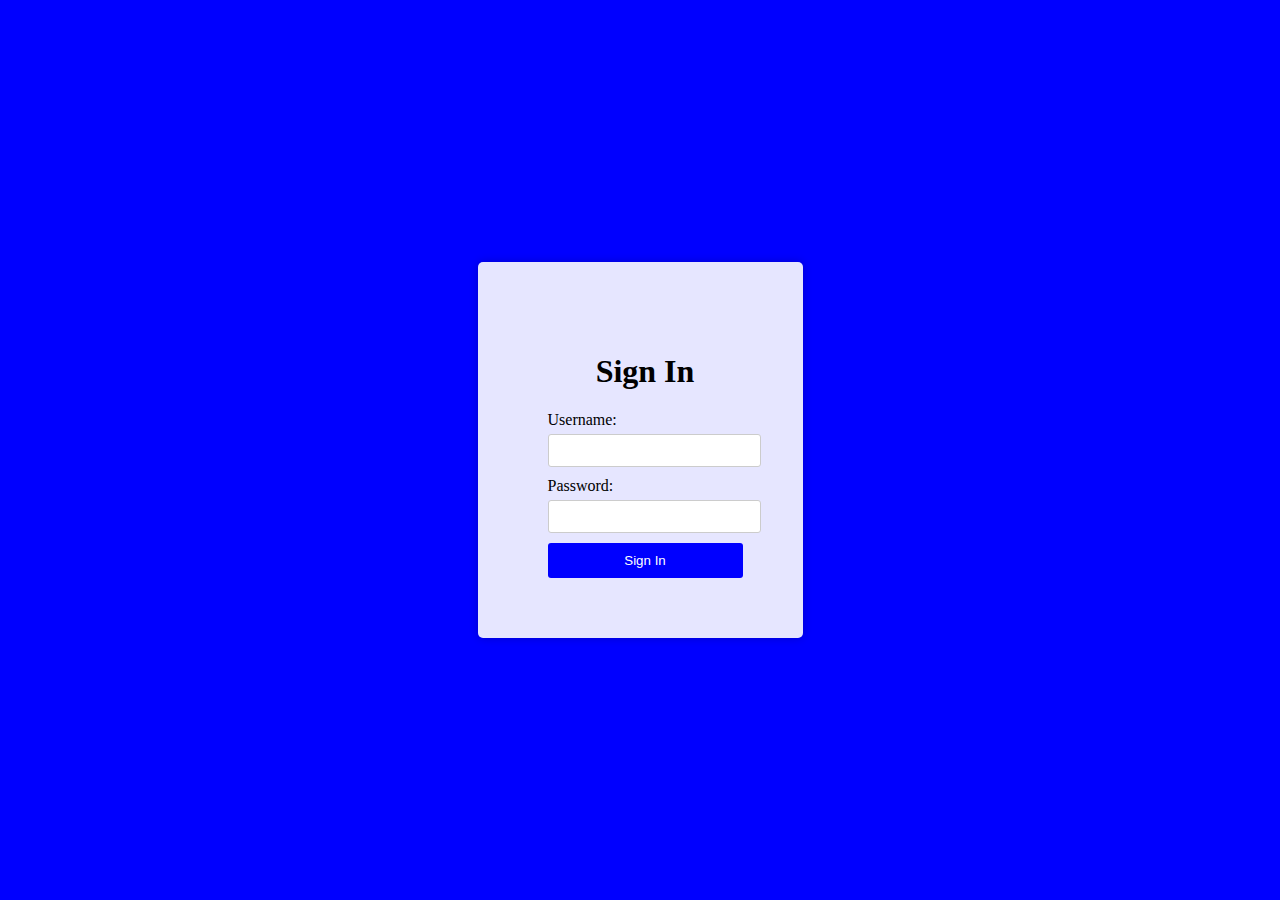
<file: login/login.html>
<!DOCTYPE html>
<html lang="en">
<head>
  <meta charset="UTF-8">
  <meta name="viewport" content="width=device-width, initial-scale=1.0">
  <title>Animated Sign In Page</title>
  <link rel="stylesheet" href="Untitled-2.css">
</head>
<body>
  <div class="container">
    <form id="signin-form" class="signin-form">
      <h1>Sign In</h1>
      <div class="input-group">
        <label for="username">Username:</label>
        <input type="text" id="username" name="username" required>
      </div>
      <div class="input-group">
        <label for="password">Password:</label>
        <input type="password" id="password" name="password" required>
      </div>
      <button type="submit">Sign In</button>
    </form>
  </div>
  <script src="Untitled-3.js"></script>
</body>
</html>
</file>
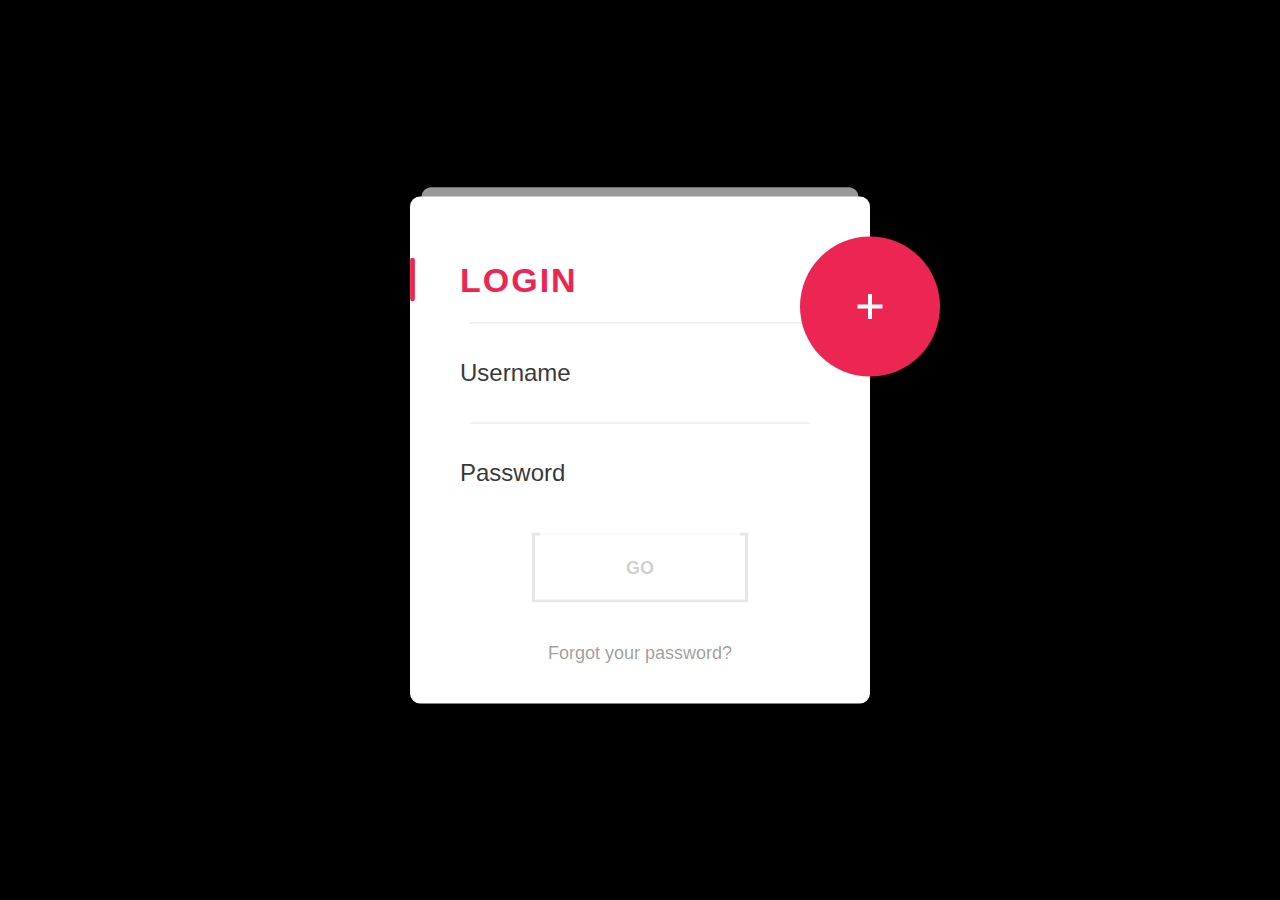
<file: login/New folder/Untitled-1.html>
<!doctype html>
<html>
<head>
<meta charset="utf-8">
	<meta name="viewport" content="width=device-width, initial-scale=1.0">
<title>Untitled Document</title>
	<link rel="stylesheet" href="Untitled-2.css">
</head>
<div class="materialContainer">


   <div class="box">

      <div class="title">LOGIN</div>

      <div class="input">
         <label for="name">Username</label>
         <input type="text" name="name" id="name">
         <span class="spin"></span>
      </div>

      <div class="input">
         <label for="pass">Password</label>
         <input type="password" name="pass" id="pass">
         <span class="spin"></span>
      </div>

      <div class="button login">
         <button><span>GO</span> <i class="fa fa-check"></i></button>
      </div>

      <a href="" class="pass-forgot">Forgot your password?</a>

   </div>

   <div class="overbox">
      <div class="material-button alt-2"><span class="shape"></span></div>

      <div class="title">REGISTER</div>

      <div class="input">
         <label for="regname">Username</label>
         <input type="text" name="regname" id="regname">
         <span class="spin"></span>
      </div>

      <div class="input">
         <label for="regpass">Password</label>
         <input type="password" name="regpass" id="regpass">
         <span class="spin"></span>
      </div>

      <div class="input">
         <label for="reregpass">Repeat Password</label>
         <input type="password" name="reregpass" id="reregpass">
         <span class="spin"></span>
      </div>

      <div class="button">
         <button><span>NEXT</span></button>
      </div>


   </div>

</div>
	<script src="Untitled-3.js"></script>
<body>
</body>
</html>
</file>
<file: login/Untitled-2.css>
body {
  margin: 0;
  padding: 0;
  display: flex;
  justify-content: center;
  align-items: center;
  height: 100vh;
  background-color: blue;
}

.container {
  background-color: rgba(255, 255, 255, 0.9);
  padding: 70px 60px 60px 70px;
  border-radius: 5px;
  box-shadow: 0 0 10px rgba(0, 0, 0, 0.2);
  opacity: 100; /* Start with opacity 0 to animate it later */
  animation: fadeIn 1s ease-in-out;
}

@keyframes fadeIn {
  0% {
    opacity: 0;
    transform: translateY(70px); /* Move 20px down */
  }
  100% {
    opacity: 1;
    transform: translateY(1); /* Move to original position */
  }
}

.signin-form {
  display: block; /* Show the form by default */
}

h1 {
  text-align: center;
}

.input-group {
  margin-bottom: 10px;
}

label {
  display: block;
  margin-bottom: 5px;
}

input {
  width: 100%;
  padding: 8px;
  border: 1px solid #ccc;
  border-radius: 3px;
}

button {
  width: 100%;
  padding: 10px;
  background-color: blue;
  color: white;
  border: none;
  border-radius: 3px;
  cursor: pointer;
}
</file>
<file: login/New folder/Untitled-2.css>
@charset "utf-8";
/* CSS Document */

.box {
  position: relative;
  top: 0;
  opacity: 1;
  float: left;
  padding: 60px 50px 40px 50px;
  width: 100%;
  background: #fff;
  border-radius: 10px;
  transform: scale(1);
  -webkit-transform: scale(1);
  -ms-transform: scale(1);
  z-index: 5;

  .back {
    transform: scale(0.95);
    -webkit-transform: scale(0.95);
    -ms-transform: scale(0.95);
    top: -20px;
    opacity: .8;
    z-index: -1;
  }

  :before {
    content: "";
    width: 100%;
    height: 30px;
    border-radius: 10px;
    position: absolute;
    top: -10px;
    background: rgba(255, 255, 255, 0.6);
    left: 0;
    transform: scale(0.95);
    -webkit-transform: scale(0.95);
    -ms-transform: scale(0.95);
    z-index: -1;
  }
}

.overbox .title {
  color: #fff;

  &:before {
    background: #fff;
  }
}

.title {
  width: 100%;
  float: left;
  line-height: 46px;
  font-size: 34px;
  font-weight: 700;
  letter-spacing: 2px;
  color: #ED2553;
  position: relative;

  &:before {
    content: "";
    width: 5px;
    height: 100%;
    position: absolute;
    top: 0;
    left: -50px;
    background: #ED2553;
  }
}

.input {
  transition: 300ms cubic-bezier(0.4, 0, 0.2, 1);
  -webkit-transition: 300ms cubic-bezier(0.4, 0, 0.2, 1);
  -ms-transition: 300ms cubic-bezier(0.4, 0, 0.2, 1);

  label, input, .spin {
    transition: 300ms cubic-bezier(0.4, 0, 0.2, 1);
    -webkit-transition: 300ms cubic-bezier(0.4, 0, 0.2, 1);
    -ms-transition: 300ms cubic-bezier(0.4, 0, 0.2, 1);
  }
}

.button {
  transition: 300ms cubic-bezier(0.4, 0, 0.2, 1);
  -webkit-transition: 300ms cubic-bezier(0.4, 0, 0.2, 1);
  -ms-transition: 300ms cubic-bezier(0.4, 0, 0.2, 1);

  button .button.login button i.fa {
    transition: 300ms cubic-bezier(0.4, 0, 0.2, 1);
    -webkit-transition: 300ms cubic-bezier(0.4, 0, 0.2, 1);
    -ms-transition: 300ms cubic-bezier(0.4, 0, 0.2, 1);
  }
}

.material-button .shape {
  &:before, &:after {
    transition: 300ms cubic-bezier(0.4, 0, 0.2, 1);
    -webkit-transition: 300ms cubic-bezier(0.4, 0, 0.2, 1);
    -ms-transition: 300ms cubic-bezier(0.4, 0, 0.2, 1);
  }
}

.button.login button {
  transition: 300ms cubic-bezier(0.4, 0, 0.2, 1);
  -webkit-transition: 300ms cubic-bezier(0.4, 0, 0.2, 1);
  -ms-transition: 300ms cubic-bezier(0.4, 0, 0.2, 1);
}

.material-button, .alt-2, .material-button .shape, .alt-2 .shape, .box {
  transition: 400ms cubic-bezier(0.4, 0, 0.2, 1);
  -webkit-transition: 400ms cubic-bezier(0.4, 0, 0.2, 1);
  -ms-transition: 400ms cubic-bezier(0.4, 0, 0.2, 1);
}

.input {
  width: 100%;
  float: left;

  label, input, .spin {
    width: 100%;
    float: left;
  }
}

.button {
  width: 100%;
  float: left;

  button {
    width: 100%;
    float: left;
  }
}

.input, .button {
  margin-top: 30px;
  height: 70px;
}

.input {
  position: relative;

  input {
    position: relative;
  }
}

.button {
  position: relative;

  button {
    position: relative;
  }
}

.input {
  input {
    height: 60px;
    top: 10px;
    border: none;
    background: transparent;
    font-family: 'Roboto', sans-serif;
    font-size: 24px;
    color: rgba(0, 0, 0, 0.8);
    font-weight: 300;
  }

  label {
    font-family: 'Roboto', sans-serif;
    font-size: 24px;
    color: rgba(0, 0, 0, 0.8);
    font-weight: 300;
  }
}

.button button {
  font-family: 'Roboto', sans-serif;
  font-size: 24px;
  color: rgba(0, 0, 0, 0.8);
  font-weight: 300;
}

.input {
  &:before, .spin {
    width: 100%;
    height: 1px;
    position: absolute;
    bottom: 0;
    left: 0;
  }

  &:before {
    content: "";
    background: rgba(0, 0, 0, 0.1);
    z-index: 3;
  }

  .spin {
    background: #ED2553;
    z-index: 4;
    width: 0;
  }
}

.overbox .input {
  .spin {
    background: rgba(255, 255, 255, 1);
  }

  &:before {
    background: rgba(255, 255, 255, 0.5);
  }
}

.input label {
  position: absolute;
  top: 10px;
  left: 0;
  z-index: 2;
  cursor: pointer;
  line-height: 60px;
}

.button {
  &.login {
    width: 60%;
    left: 20%;

    button {
      width: 100%;
      line-height: 64px;
      left: 0%;
      background-color: transparent;
      border: 3px solid rgba(0, 0, 0, 0.1);
      font-weight: 900;
      font-size: 18px;
      color: rgba(0, 0, 0, 0.2);
    }
  }

  button {
    width: 100%;
    line-height: 64px;
    left: 0%;
    background-color: transparent;
    border: 3px solid rgba(0, 0, 0, 0.1);
    font-weight: 900;
    font-size: 18px;
    color: rgba(0, 0, 0, 0.2);
  }

  &.login {
    margin-top: 30px;
  }

  margin-top: 20px;

  button {
    background-color: #fff;
    color: #ED2553;
    border: none;
  }

  &.login button {
    &.active {
      border: 3px solid transparent;
      color: #fff !important;

      span {
        opacity: 0;
        transform: scale(0);
        -webkit-transform: scale(0);
        -ms-transform: scale(0);
      }

      i.fa {
        opacity: 1;
        transform: scale(1) rotate(-0deg);
        -webkit-transform: scale(1) rotate(-0deg);
        -ms-transform: scale(1) rotate(-0deg);
      }
    }

    i.fa {
      width: 100%;
      height: 100%;
      position: absolute;
      top: 0;
      left: 0;
      line-height: 60px;
      transform: scale(0) rotate(-45deg);
      -webkit-transform: scale(0) rotate(-45deg);
      -ms-transform: scale(0) rotate(-45deg);
    }

    &:hover {
      color: #ED2553;
      border-color: #ED2553;
    }
  }

  margin: 40px 0;
  overflow: hidden;
  z-index: 2;

  button {
    cursor: pointer;
    position: relative;
    z-index: 2;
  }
}

.pass-forgot {
  width: 100%;
  float: left;
  text-align: center;
  color: rgba(0, 0, 0, 0.4);
  font-size: 18px;
}

.click-efect {
  position: absolute;
  top: 0;
  left: 0;
  background: #ED2553;
  border-radius: 50%;
}

.overbox {
  width: 100%;
  height: 100%;
  position: absolute;
  top: 0;
  left: 0;
  overflow: inherit;
  border-radius: 10px;
  padding: 60px 50px 40px 50px;

  .title, .button, .input {
    z-index: 111;
    position: relative;
    color: #fff !important;
    display: none;
  }

  .title {
    width: 80%;
  }

  .input {
    margin-top: 20px;

    input, label {
      color: #fff;
    }
  }

  .material-button, .alt-2 {
    display: block;

    .shape {
      display: block;
    }
  }
}

.material-button, .alt-2 {
  width: 140px;
  height: 140px;
  border-radius: 50%;
  background: #ED2553;
  position: absolute;
  top: 40px;
  right: -70px;
  cursor: pointer;
  z-index: 100;
  transform: translate(0%, 0%);
  -webkit-transform: translate(0%, 0%);
  -ms-transform: translate(0%, 0%);
}

.material-button .shape, .alt-2 .shape {
  position: absolute;
  top: 0;
  right: 0;
  width: 100%;
  height: 100%;
}

.material-button .shape:before, .alt-2 .shape:before, .material-button .shape:after, .alt-2 .shape:after {
  content: "";
  background: #fff;
  position: absolute;
  top: 50%;
  left: 50%;
  transform: translate(-50%, -50%) rotate(360deg);
  -webkit-transform: translate(-50%, -50%) rotate(360deg);
  -ms-transform: translate(-50%, -50%) rotate(360deg);
}

.material-button .shape:before, .alt-2 .shape:before {
  width: 25px;
  height: 4px;
}

.material-button .shape:after, .alt-2 .shape:after {
  height: 25px;
  width: 4px;
}

.material-button.active, .alt-2.active {
  top: 50%;
  right: 50%;
  transform: translate(50%, -50%) rotate(0deg);
  -webkit-transform: translate(50%, -50%) rotate(0deg);
  -ms-transform: translate(50%, -50%) rotate(0deg);
}

body {
 background-color: black;
  background-position: center;
  background-size: cover;
  background-repeat: no-repeat;
  min-height: 100vh;
  font-family: 'Roboto', sans-serif;
  overflow: hidden;
}

html {
  overflow: hidden;
}

.materialContainer {
  width: 100%;
  max-width: 460px;
  position: absolute;
  top: 50%;
  left: 50%;
  transform: translate(-50%, -50%);
  -webkit-transform: translate(-50%, -50%);
  -ms-transform: translate(-50%, -50%);
}

* {
  -webkit-box-sizing: border-box;
  -moz-box-sizing: border-box;
  box-sizing: border-box;
  margin: 0;
  padding: 0;
  text-decoration: none;
  list-style-type: none;
  outline: none;

  &:after, &::before {
    -webkit-box-sizing: border-box;
    -moz-box-sizing: border-box;
    box-sizing: border-box;
    margin: 0;
    padding: 0;
    text-decoration: none;
    list-style-type: none;
    outline: none;
  }
}
</file>
